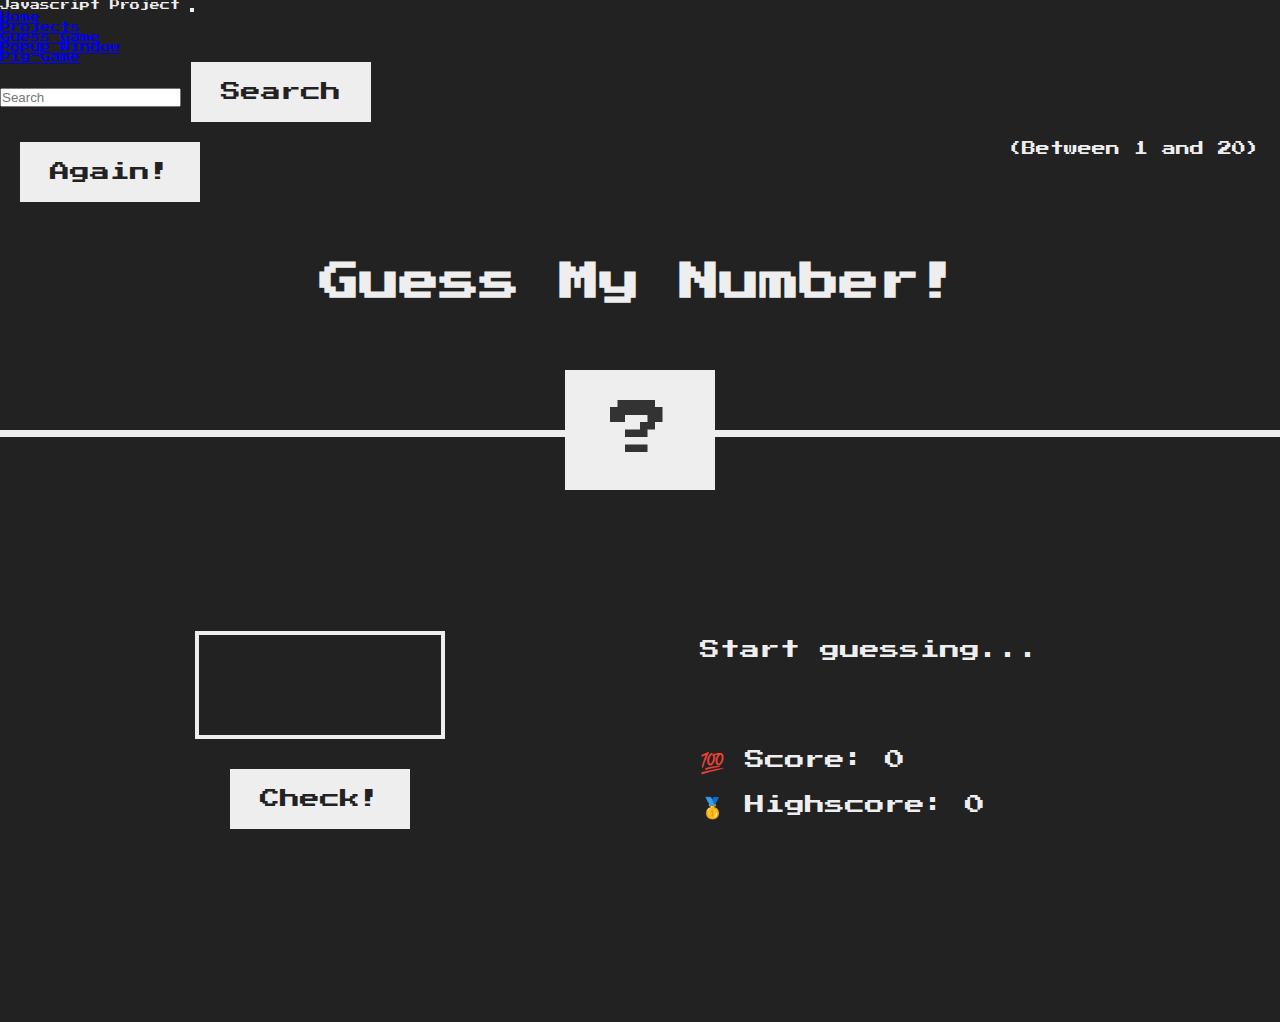
<file: Project/Guess/Guess.html>
<!doctype html>
<html lang="en">
  <head>
    <meta charset="utf-8">
    <meta name="viewport" content="width=device-width, initial-scale=1">
    <title>Javscript Project</title>
    <link href="https://cdn.jsdelivr.net/npm/bootstrap@5.2.0-beta1/dist/css/bootstrap.min.css" rel="stylesheet" integrity="sha384-0evHe/X+R7YkIZDRvuzKMRqM+OrBnVFBL6DOitfPri4tjfHxaWutUpFmBp4vmVor" crossorigin="anonymous">
    <link rel="stylesheet" href="./Guess.css">
</head>
  <body class="Guess">
    <nav class="navbar navbar-expand-lg bg-light">
        <div class="container-fluid">
          <a class="navbar-brand">Javascript Project</a>
          <button class="navbar-toggler" type="button" data-bs-toggle="collapse" data-bs-target="#navbarSupportedContent" aria-controls="navbarSupportedContent" aria-expanded="false" aria-label="Toggle navigation">
            <span class="navbar-toggler-icon"></span>
          </button>
          <div class="collapse navbar-collapse" id="navbarSupportedContent">
            <ul class="navbar-nav me-auto mb-2 mb-lg-0">
              <li class="nav-item">
                <a class="nav-link active" aria-current="page" href="../Index.html">Home</a>
              </li>
              <li class="nav-item dropdown">
                <a class="nav-link dropdown-toggle" href="#" id="navbarDropdown" role="button" data-bs-toggle="dropdown" aria-expanded="false">
                  Projects
                </a>
                <ul class="dropdown-menu" aria-labelledby="navbarDropdown">
                  <li><a class="dropdown-item " href="./Guess.html">Guess Game</a></li>
                  <li><a class="dropdown-item " href="../Popup/Popup.html">Popup Window</a></li>
                  <li><a class="dropdown-item " href="../Pig-Game/Pig.html">Pig-Game</a></li>
                 
                </ul>
              </li>
              
            </li>
            </ul>
            <form class="d-flex" role="search">
              <input class="form-control me-2" type="search" placeholder="Search" aria-label="Search">
              <button class="btn btn-outline-success" type="submit">Search</button>
            </form>
          </div>
        </div>
      </nav>
      

      <header>
        <h1>Guess My Number!</h1>
        <p class="between">(Between 1 and 20)</p>
        <button class="btn again">Again!</button>
        <div class="number">?</div>
      </header>
      <main>
        <section class="left">
          <input type="number" class="guess" />
          <button class="btn check">Check!</button>
        </section>
        <section class="right">
          <p class="message">Start guessing...</p>
          <p class="label-score">💯 Score: <span class="get">0</span></p>
          <p class="label-highscore">
            🥇 Highscore: <span class="highscore">0</span>
          </p>
        </section>
      </main>

      </div>


     


      <script src="./Guess.js"></script>
    <script src="https://cdn.jsdelivr.net/npm/bootstrap@5.2.0-beta1/dist/js/bootstrap.bundle.min.js" integrity="sha384-pprn3073KE6tl6bjs2QrFaJGz5/SUsLqktiwsUTF55Jfv3qYSDhgCecCxMW52nD2" crossorigin="anonymous"></script>
  </body>
</html>
</file>
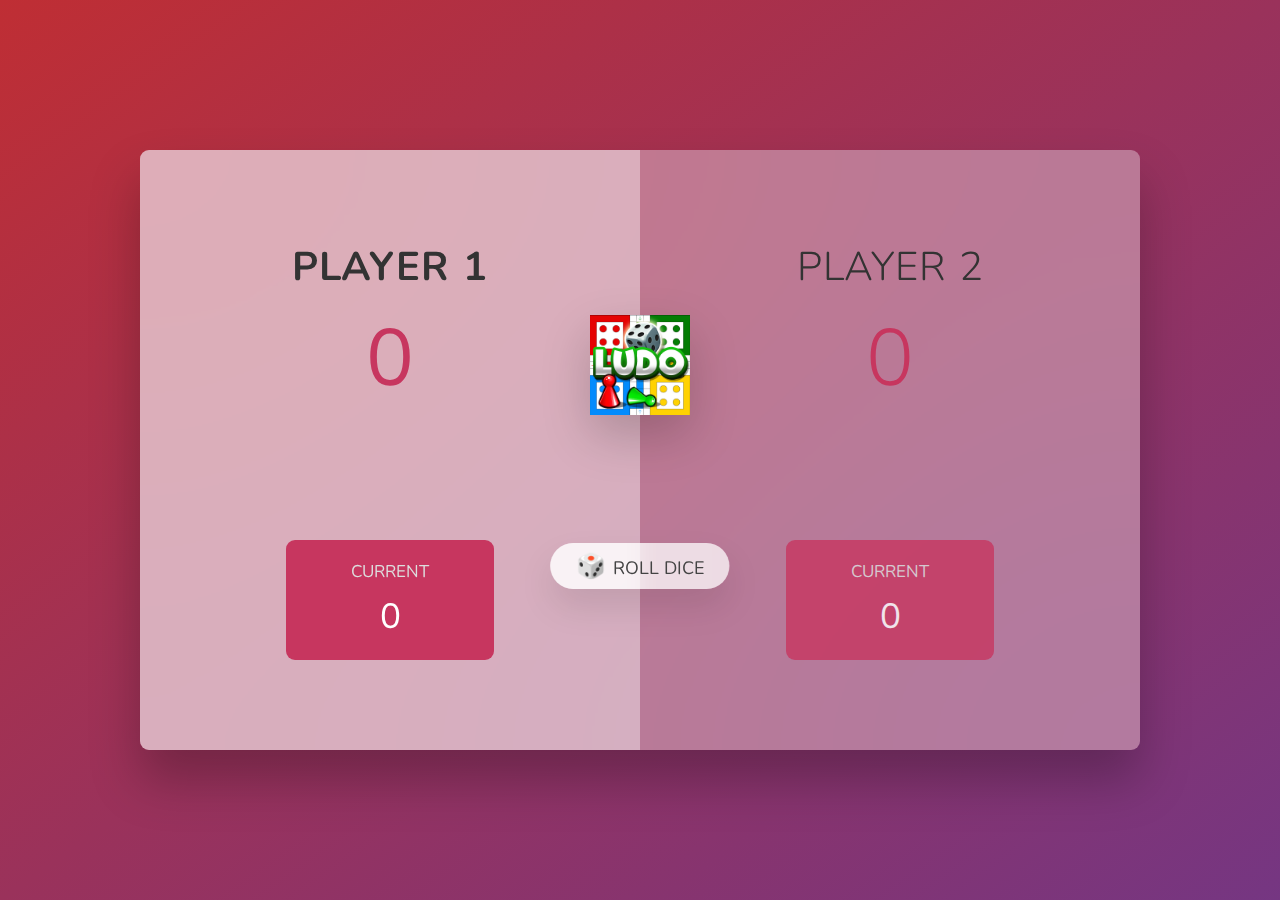
<file: Project/Pig-Game/Pig.html>
<!doctype html>
<html lang="en">

<head>
    <meta charset="utf-8">
    <meta name="viewport" content="width=device-width, initial-scale=1">
    <title>Javscript Project</title>
    <link href="https://cdn.jsdelivr.net/npm/bootstrap@5.2.0-beta1/dist/css/bootstrap.min.css" rel="stylesheet"
        integrity="sha384-0evHe/X+R7YkIZDRvuzKMRqM+OrBnVFBL6DOitfPri4tjfHxaWutUpFmBp4vmVor" crossorigin="anonymous">
    <link rel="stylesheet" href="./Pig.css">
    <link rel="stylesheet" href="https://cdnjs.cloudflare.com/ajax/libs/font-awesome/6.1.1/css/all.min.css" integrity="sha512-KfkfwYDsLkIlwQp6LFnl8zNdLGxu9YAA1QvwINks4PhcElQSvqcyVLLD9aMhXd13uQjoXtEKNosOWaZqXgel0g==" crossorigin="anonymous" referrerpolicy="no-referrer" />
</head>

<body class="overlay">
    <main>
        <section class="player player--0 player--active">
            <h2 class="name" id="name--0">Player 1 </h2>
            <p class="score" id="score--0">0</p>
            <div class="current">
                <p class="current-label">Current</p>
                <p class="current-score" id="current--0">0</p>
            </div>
        </section>
        <section class="player player--1">
            <h2 class="name" id="name--1">Player 2</h2>
            <p class="score" id="score--1">0</p>
            <div class="current">
                <p class="current-label">Current</p>
                <p class="current-score" id="current--1">0</p>
            </div>
        </section>
        <img src="./Image/Home.png" alt="Playing dice" class="dice"/>
        
        <button class="btn btn--roll">🎲Roll dice</button>
        <div class="popup">
          <h3 class="win">Player</h3>
          <h1 class="win" id="win-score">1</h1>
          <h3 class="win">is Win</h3>
          <button class="btn new-game">🔄New game</button>
        </div>
    </main>
    
    

    <script src="../Pig-Game/Pig.js"></script>
    <script src="https://cdn.jsdelivr.net/npm/bootstrap@5.2.0-beta1/dist/js/bootstrap.bundle.min.js"
        integrity="sha384-pprn3073KE6tl6bjs2QrFaJGz5/SUsLqktiwsUTF55Jfv3qYSDhgCecCxMW52nD2"
        crossorigin="anonymous"></script>
</body>

</html>
</file>
<file: Project/Guess/Guess.css>
@import url('https://fonts.googleapis.com/css?family=Press+Start+2P&display=swap');

* {
  margin: 0;
  padding: 0;
  box-sizing: inherit;
}

html {
  font-size: 62.5%;
  box-sizing: border-box;
}

body {
  font-family: 'Press Start 2P', sans-serif;
  color: #eee;
  background-color: #222;
  
  /* background-color: #60b347; */
}

/* LAYOUT */
header {
  position: relative;
  height: 35vh;
  border-bottom: 7px solid #eee;
}

main {
  height: 65vh;
  color: #eee;
  display: flex;
  align-items: center;
  justify-content: space-around;
}

.left {
  width: 52rem;
  display: flex;
  flex-direction: column;
  align-items: center;
}

.right {
  width: 52rem;
  font-size: 2rem;
}

/* ELEMENTS STYLE */
h1 {
  font-size: 4rem;
  text-align: center;
  position: absolute;
  width: 100%;
  top: 52%;
  left: 50%;
  transform: translate(-50%, -50%);
}

.number {
  background: #eee;
  color: #333;
  font-size: 6rem;
  width: 15rem;
  padding: 3rem 0rem;
  text-align: center;
  position: absolute;
  bottom: 0;
  left: 50%;
  transform: translate(-50%, 50%);
}

.between {
  font-size: 1.4rem;
  position: absolute;
  top: 2rem;
  right: 2rem;
}

.again {
  position: absolute;
  top: 2rem;
  left: 2rem;
}

.guess {
  background: none;
  border: 4px solid #eee;
  font-family: inherit;
  color: inherit;
  font-size: 5rem;
  padding: 2.5rem;
  width: 25rem;
  text-align: center;
  display: block;
  margin-bottom: 3rem;
}

.btn {
  border: none;
  background-color: #eee;
  color: #222;
  font-size: 2rem;
  font-family: inherit;
  padding: 2rem 3rem;
  cursor: pointer;
}

.btn:hover {
  background-color: #ccc;
}

.message {
  margin-bottom: 8rem;
  height: 3rem;
}

.label-score {
  margin-bottom: 2rem;
}
</file>
<file: Project/Pig-Game/Pig.css>
@import url('https://fonts.googleapis.com/css2?family=Nunito&display=swap');

* {
  margin: 0;
  padding: 0;
  box-sizing: inherit;
}

html {
  font-size: 62.5%;
  box-sizing: border-box;
}

body {
  font-family: 'Nunito', sans-serif;
  font-weight: 400;
  height: 100vh;
  color: #333;
  background-image: linear-gradient(to top left, #753682 0%, #bf2e34 100%);
  display: flex;
  align-items: center;
  justify-content: center;
}

/* LAYOUT */
main {
  position: relative;
  width: 100rem;
  height: 60rem;
  background-color: rgba(255, 255, 255, 0.35);
  backdrop-filter: blur(200px);
  filter: blur();
  box-shadow: 0 3rem 5rem rgba(0, 0, 0, 0.25);
  border-radius: 9px;
  overflow: hidden;
  display: flex;
}

.dice{
  background-color: aqua;
}

.player {
  flex: 50%;
  padding: 9rem;
  display: flex;
  flex-direction: column;
  align-items: center;
  transition: all 0.75s;
}

/* ELEMENTS */
.name {
  position: relative;
  font-size: 4rem;
  text-transform: uppercase;
  letter-spacing: 1px;
  word-spacing: 2px;
  font-weight: 300;
  margin-bottom: 1rem;
}

.score {
  font-size: 8rem;
  font-weight: 300;
  color: #c7365f;
  margin-bottom: auto;
}

.player--active {
  background-color: rgba(255, 255, 255, 0.4);
}
.player--active .name {
  font-weight: 700;
}
.player--active .score {
  font-weight: 400;
}

.player--active .current {
  opacity: 1;
}

.current {
  background-color: #c7365f;
  opacity: 0.8;
  border-radius: 9px;
  color: #fff;
  width: 65%;
  padding: 2rem;
  text-align: center;
  transition: all 0.75s;
}

.current-label {
  text-transform: uppercase;
  margin-bottom: 1rem;
  font-size: 1.7rem;
  color: #ddd;
}

.current-score {
  font-size: 3.5rem;
}

/* ABSOLUTE POSITIONED ELEMENTS */
.btn {
  position: absolute;
  left: 50%;
  transform: translateX(-50%);
  color: #444;
  background: none;
  border: none;
  font-family: inherit;
  font-size: 1.8rem;
  text-transform: uppercase;
  cursor: pointer;
  font-weight: 400;
  transition: all 0.2s;

  background-color: white;
  background-color: rgba(255, 255, 255, 0.6);
  backdrop-filter: blur(10px);

  padding: 0.7rem 2.5rem;
  border-radius: 50rem;
  box-shadow: 0 1.75rem 3.5rem rgba(0, 0, 0, 0.1);
}

.btn::first-letter {
  font-size: 2.4rem;
  display: inline-block;
  margin-right: 0.7rem;
}

.btn--new {
  top: 4rem;
}

.btn--roll {
  top: 39.3rem;
}
.btn--hold {
  top: 46.1rem;
}

.btn:active {
  transform: translate(-50%, 3px);
  box-shadow: 0 1rem 2rem rgba(0, 0, 0, 0.15);
}

.btn:focus {
  outline: none;
}

.dice {
  position: absolute;
  left: 50%;
  top: 16.5rem;
  transform: translateX(-50%);
  height: 10rem;
  box-shadow: 0 2rem 5rem rgba(0, 0, 0, 0.2);
}

.player--winner {
  background-color: #2f2f2f;
}

.player--winner .name {
  font-weight: 700;
  color: #c7365f;
}

.hidden {
  display: none;
}

.popup{
  background-color: #333;;
  height: 200px;
  width: 400px;
  position: absolute;
  left: 30%;
  top: 24%;
  border-radius: 30px;
  color: rgb(255, 239, 239);
  text-align: center;
  
  
}
.win{
  font-family: 'Roboto Mono', monospace;
  margin-top: 30px;
  font-size: 30px;
  line-height: 0.5rem;
}

.new-game{
  margin-top: 20px;
  background-color: blueviolet;
}

.new-game:hover{
  background-color: #ffffff;
  color: rgb(0, 0, 0);
}
</file>
